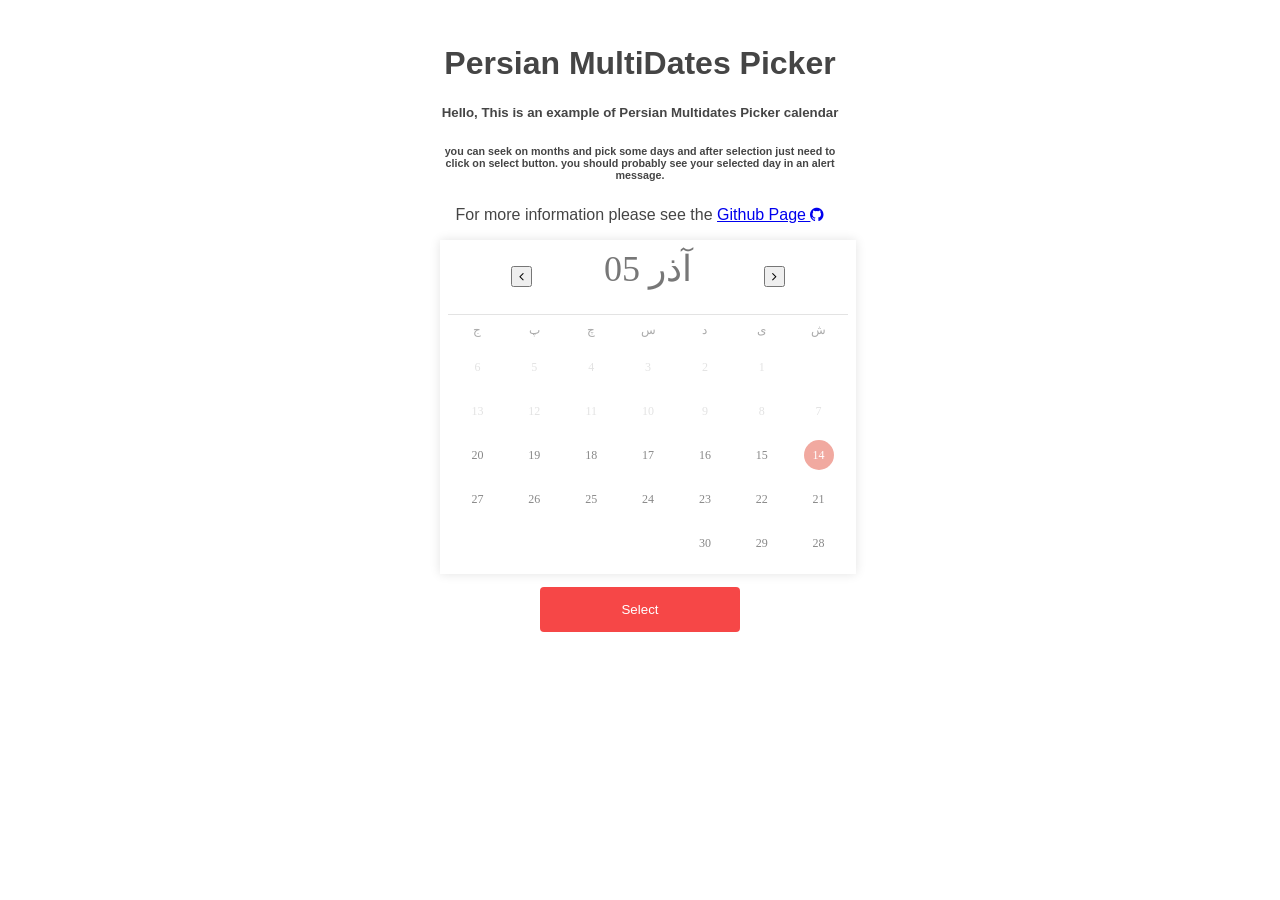
<file: index.html>
<!DOCTYPE html>
<html>
<head>
	<title></title>
	<meta charset="utf-8">
	<link rel="stylesheet" type="text/css" href="style/PMDatesPicker.css">
	<link href="https://maxcdn.bootstrapcdn.com/font-awesome/4.7.0/css/font-awesome.min.css" rel="stylesheet" integrity="sha384-wvfXpqpZZVQGK6TAh5PVlGOfQNHSoD2xbE+QkPxCAFlNEevoEH3Sl0sibVcOQVnN" crossorigin="anonymous">
</head>
<body>
<style type="text/css">
	body{
		text-align: center;
		font-family: sans-serif;
		color: #454545;
		padding-top: 1em;
	}

	.container{
		width: 400px;
		margin: auto;
	}
	.calendar{
		box-shadow: 0px 0px 10px 0px #e3e3e3;
		padding: 0.5em;
	}
	.container > button {
		width: 200px;
		height: 45px;
		background-color: #F64747;
		color :#fff;
		border: none;
		box-shadow: none;
		margin-top: 1em;
		border-radius: 4px;
		cursor: pointer;
	}
	.container > button:hover{
		background-color: #F62459;
	}
</style>

<div class="container">
	<h1>Persian MultiDates Picker</h1>
	<h5>Hello, This is an example of Persian Multidates Picker calendar</h5>
	<h6>you can seek on months and pick some days and after selection just need to click on select button. you should probably see your selected day in an alert message.</h6>
	<p>For more information please see the <a href="https://github.com/hossein-khalili/PMDatesPicker">Github Page <i class="fa fa-github"></i></a></p>
	<div class="calendar" id="calendar"></div>	
	<button onclick="send()">Select</button>
</div>

<script src="libs/jquery.js"></script>
<script src="libs/persian-date-0.1.8.min.js"></script>
<script src="script/PMDatesPicker.js"></script>
<script type="text/javascript">
	var c = PMDatesPicker.calendar("#calendar");
	function send(){
		alert('your selected days : ' + c.getSelectedDays());

	}

</script>
</body>
</html>
</file>
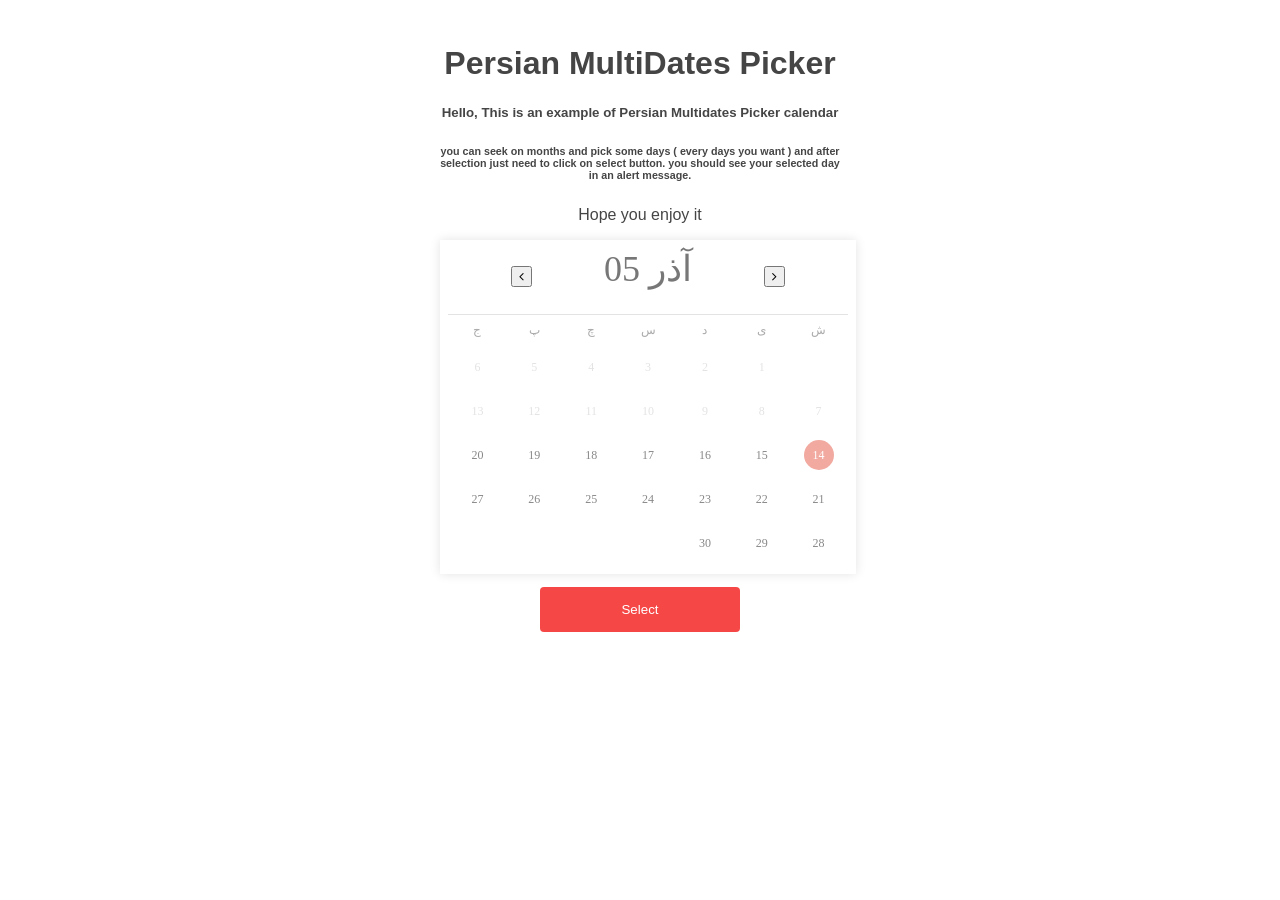
<file: calendarExample.html>
<!DOCTYPE html>
<html>
<head>
	<title></title>
	<meta charset="utf-8">
	<link rel="stylesheet" type="text/css" href="style/PMDatesPicker.css">
	<link href="https://maxcdn.bootstrapcdn.com/font-awesome/4.7.0/css/font-awesome.min.css" rel="stylesheet" integrity="sha384-wvfXpqpZZVQGK6TAh5PVlGOfQNHSoD2xbE+QkPxCAFlNEevoEH3Sl0sibVcOQVnN" crossorigin="anonymous">
</head>
<body>
<style type="text/css">
	body{
		text-align: center;
		font-family: sans-serif;
		color: #454545;
		padding-top: 1em;
	}

	.container{
		width: 400px;
		margin: auto;
	}
	.calendar{
		box-shadow: 0px 0px 10px 0px #e3e3e3;
		padding: 0.5em;
	}
	.container > button {
		width: 200px;
		height: 45px;
		background-color: #F64747;
		color :#fff;
		border: none;
		box-shadow: none;
		margin-top: 1em;
		border-radius: 4px;
		cursor: pointer;
	}
	.container > button:hover{
		background-color: #F62459;
	}
</style>

<div class="container">
	<h1>Persian MultiDates Picker</h1>
	<h5>Hello, This is an example of Persian Multidates Picker calendar</h5>
	<h6>you can seek on months and pick some days ( every days you want ) and after selection just need to click on select button. you should see your selected day in an alert message.</h6>
	<p>Hope you enjoy it </p>
	<div class="calendar" id="calendar"></div>	
	<button onclick="send()">Select</button>
</div>

<script src="libs/jquery.js"></script>
<script src="libs/persian-date-0.1.8.min.js"></script>
<script src="script/PMDatesPicker.js"></script>
<script type="text/javascript">
	var c = PMDatesPicker.calendar("#calendar");
	function send(){
		alert('your selected days : ' + c.getSelectedDays());

	}

</script>
</body>
</html>
</file>
<file: style/PMDatesPicker.css>
.calendar{
	background-color: #fff;
	width: 100%;
}
.calendar table {
	text-align: center;
	direction: rtl;
	width: 100%;
	font-family: tahoma;
	font-size: 12px;
	color: #888;
}
.calendar tr{
	padding :0;
	margin-right: 0;
	margin-left: 0;

}
.calendar td,th{
	margin:0;
	padding: 0.5em;
}
.calendar td div{
	margin:auto;
	line-height: 30px;
	font-size: 12px;
	text-align: center;
	width: 30px!important;
	height: 30px !important;
	border-radius: 50%;
	
	cursor: pointer;
}
.calendar td div:hover {
	border:inset 1px solid #4ECDC4;
}
.calendar .selected {
	color: #fff;
	background-color: #4ECDC4 !important;
}
.calendar .today div{
	color: #fff;
	background-color: #F1A9A0;
}
.calendar .disabled{
	color: #e3e3e3;
}
.calendar th{
	color:#aaa;
	font-weight: lighter;
}
.calendarTable:not(.active){
	display: none;
}
.calendar .calendarTopbar {
	width: 100%;
	font-size: 24px;
	text-align: center;
	color: #777;
	font-weight: lighter;
	font-family: tahoma;
	border-bottom: 1px solid #e3e3e3;
	padding-bottom: 1em;
}
.calendar .calendarTopbar span {
	font-size: 36px;
	margin-left: 2em;
	margin-right: 2em;

}
</file>
